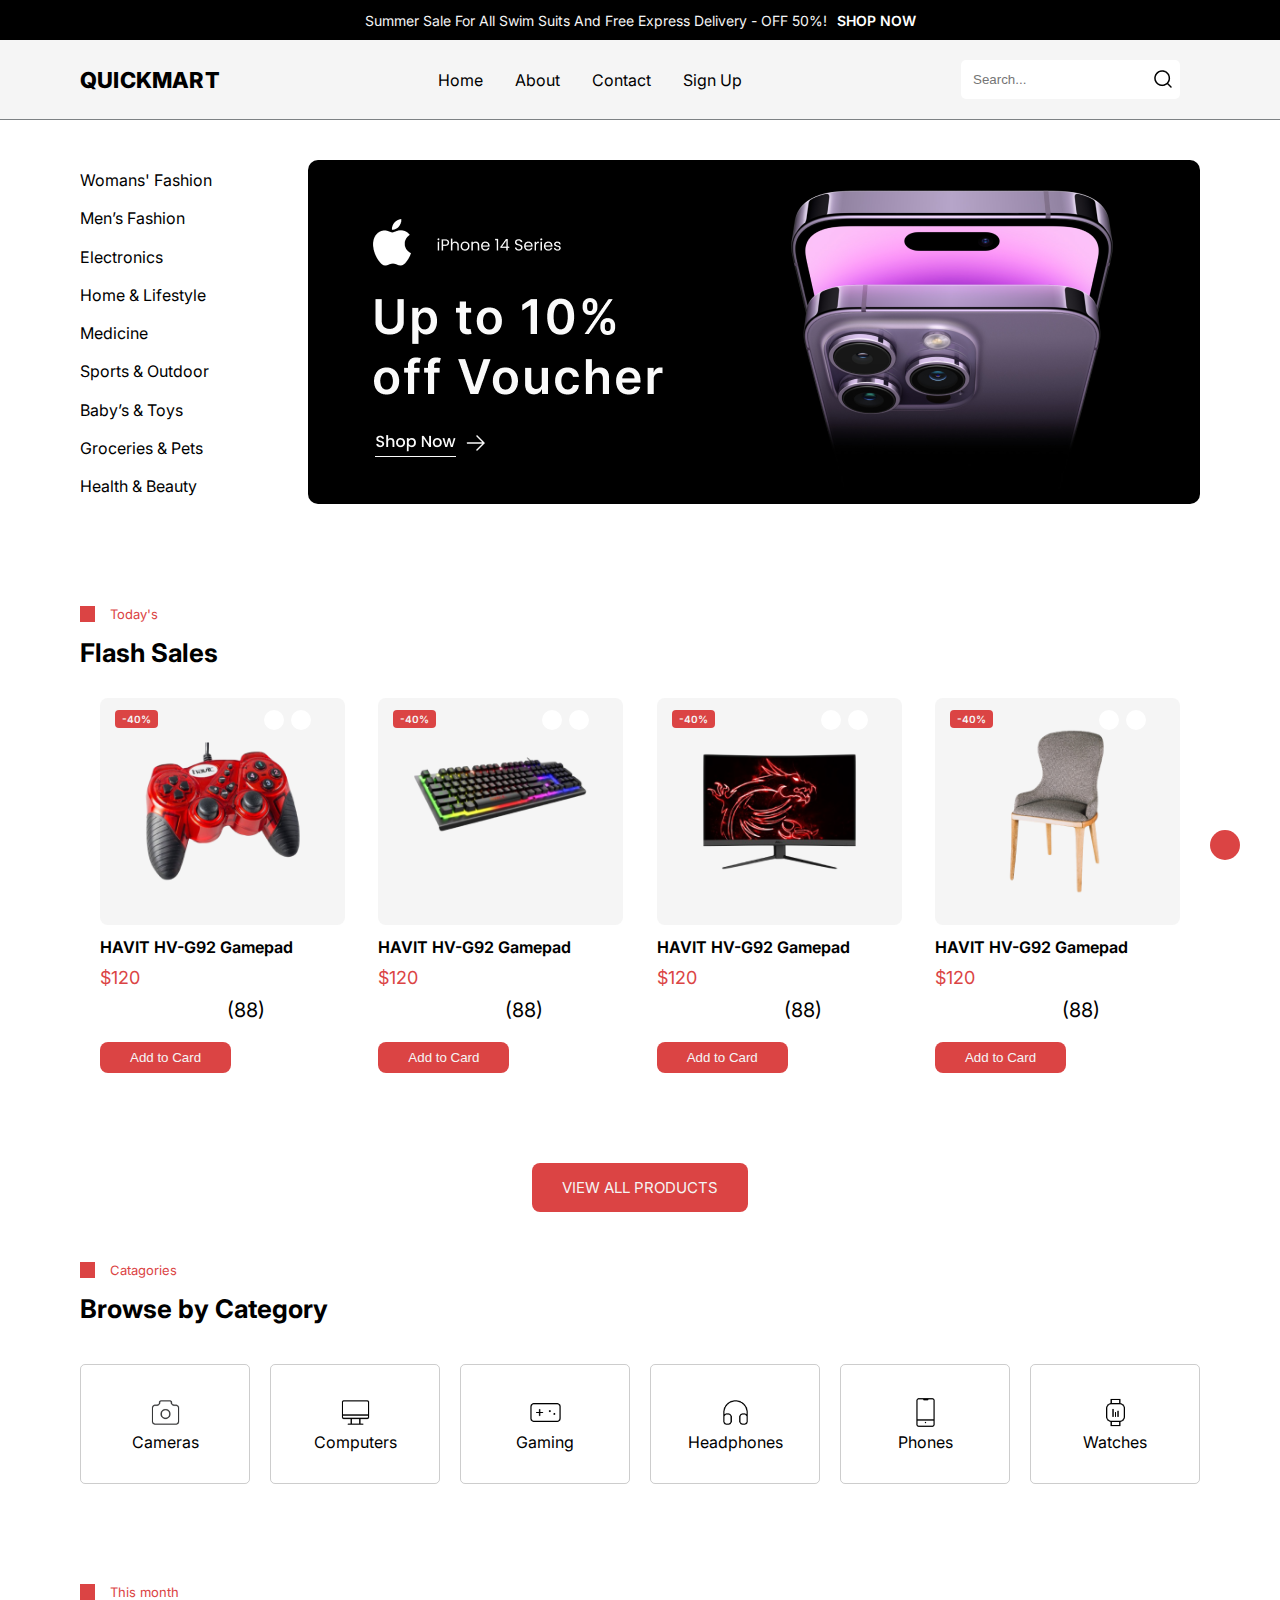
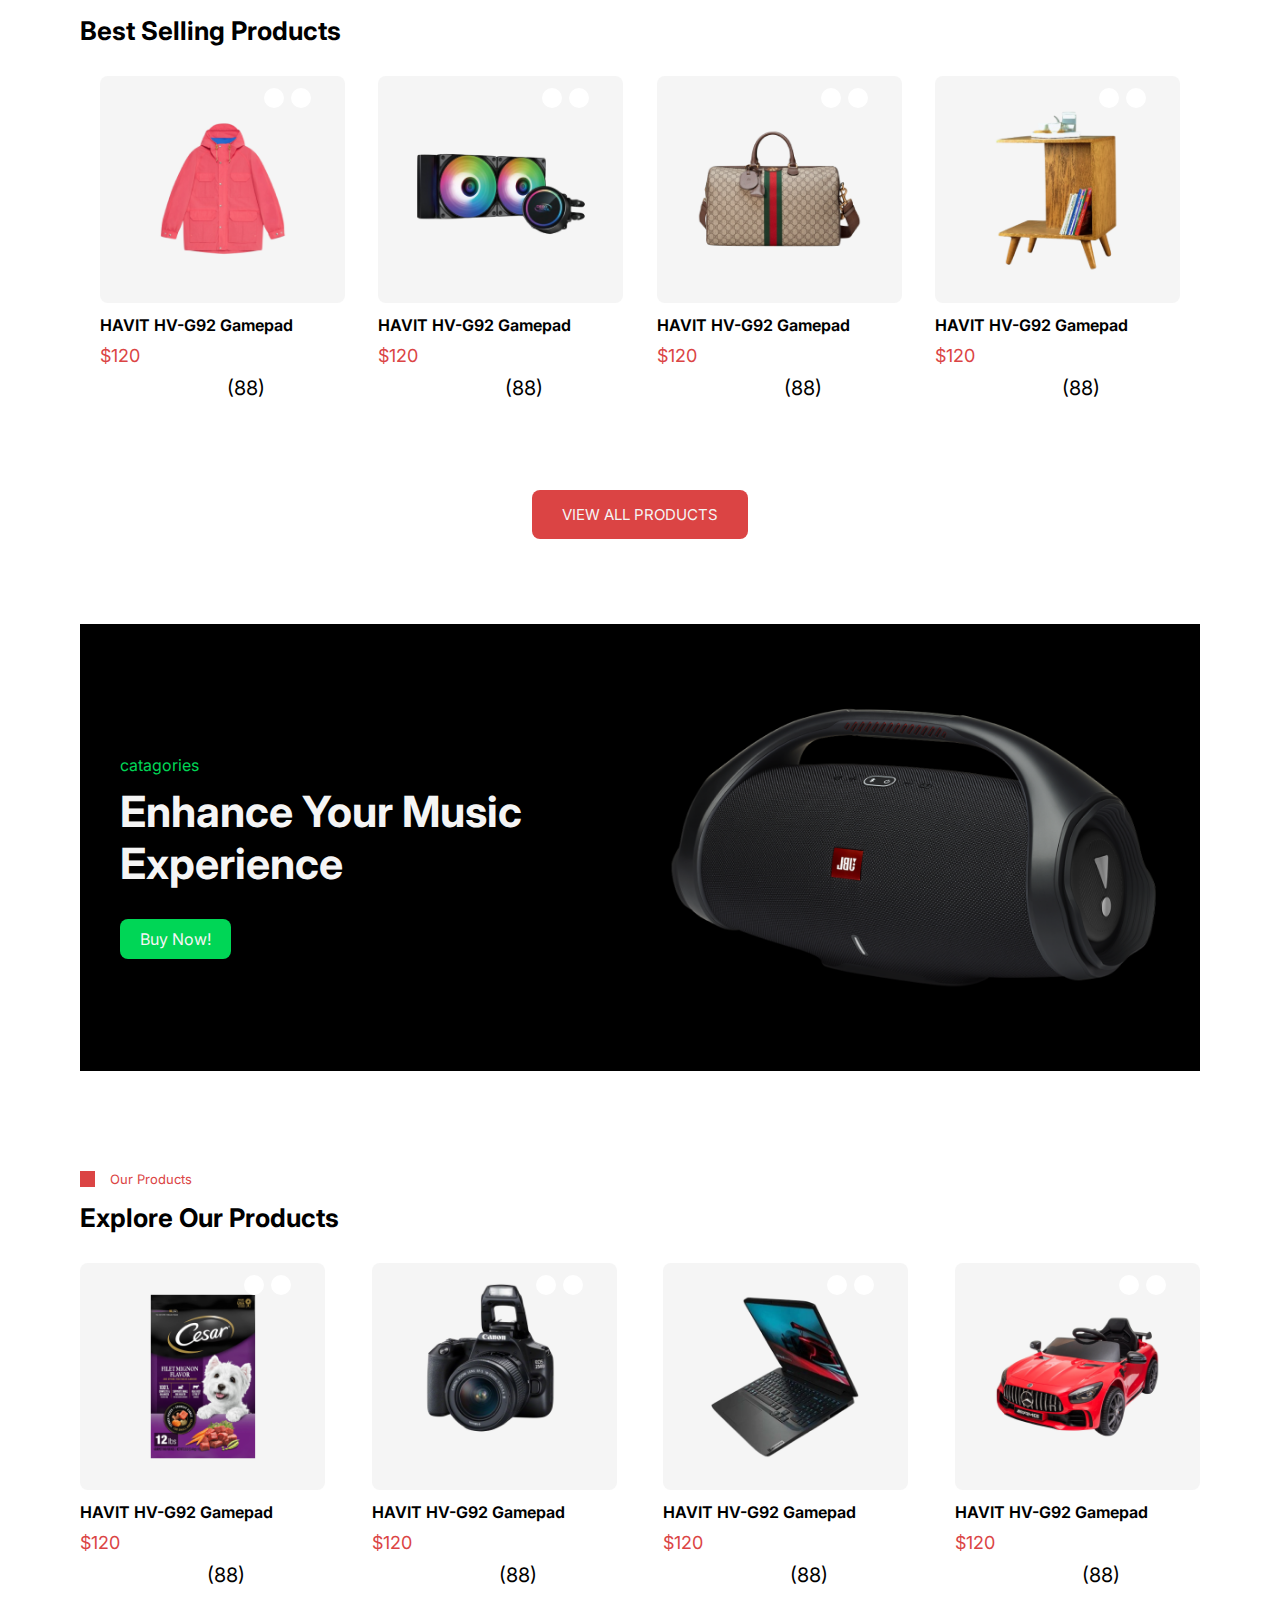
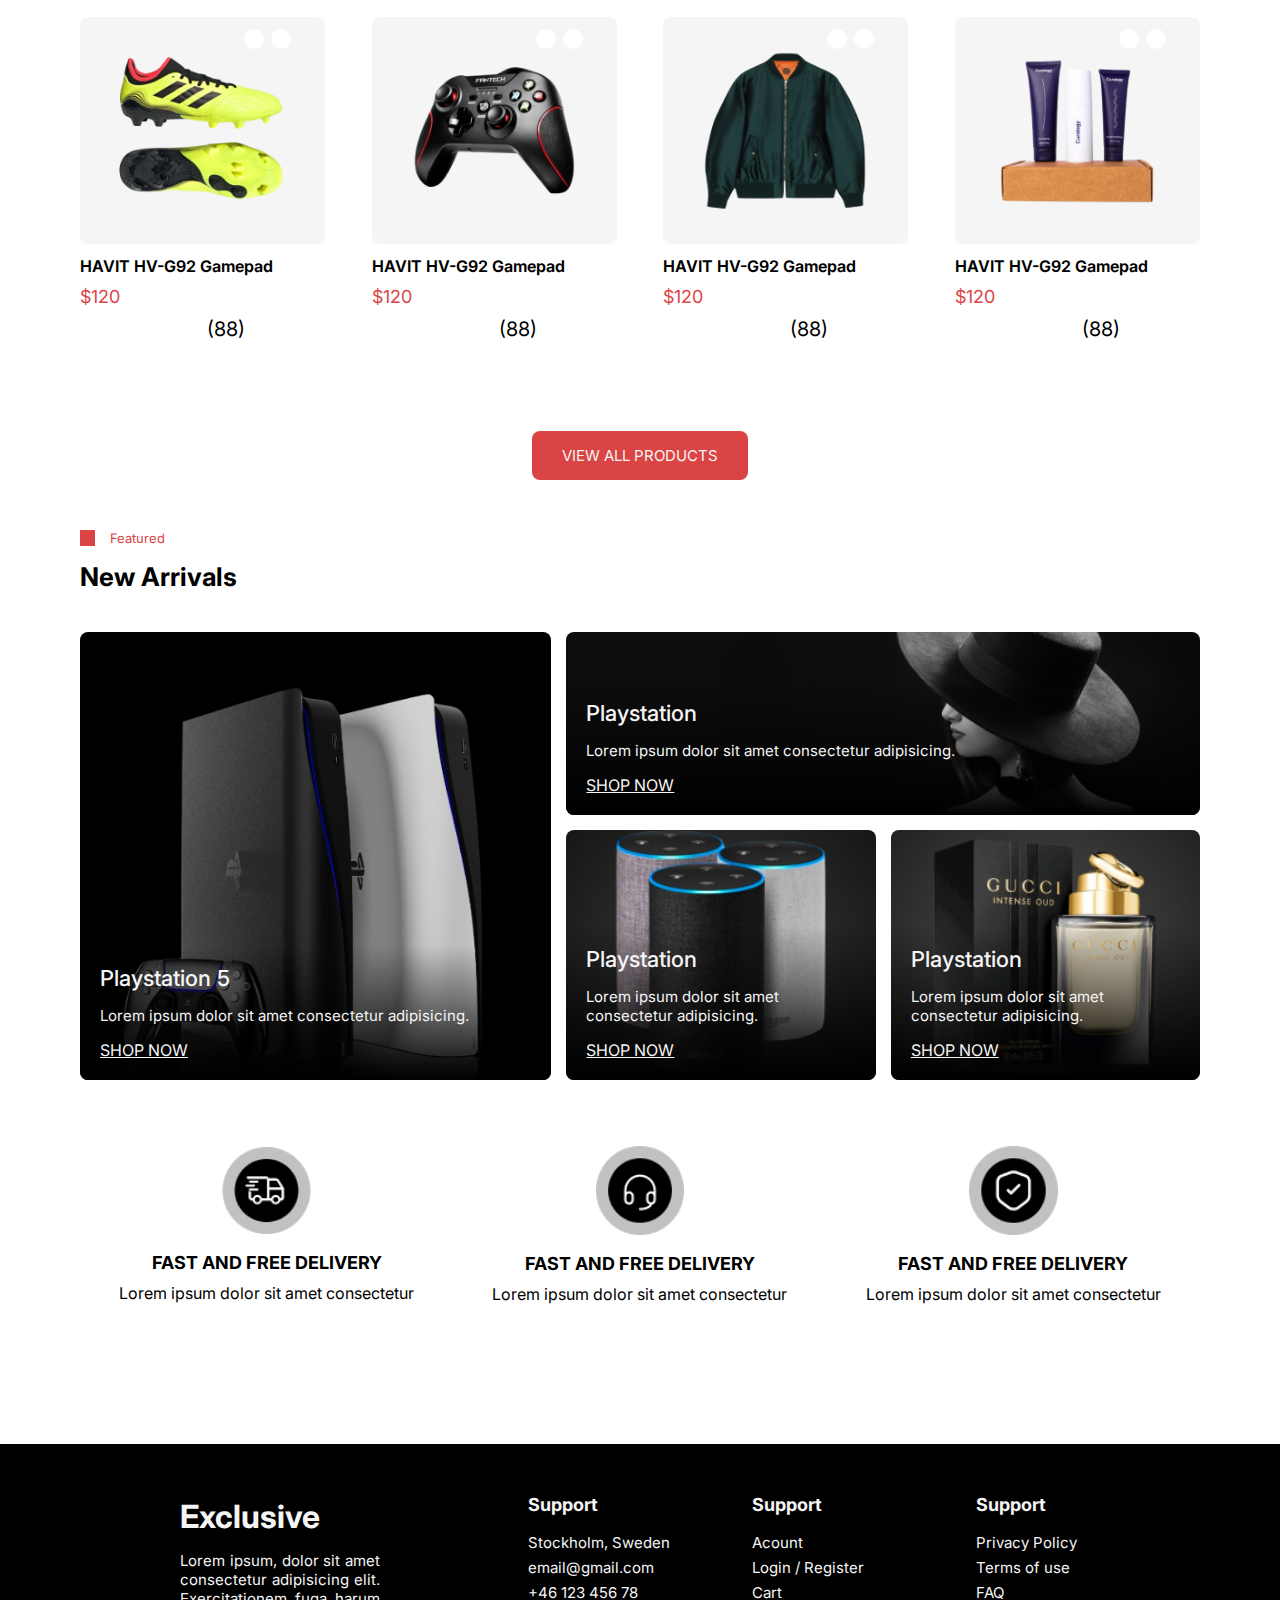
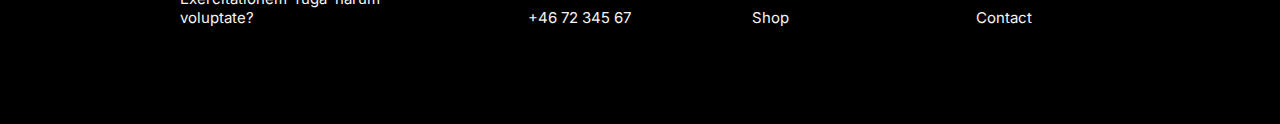
<file: index.html>
<!DOCTYPE html>
<html lang="en">
<head>
    <meta charset="UTF-8">
    <meta name="viewport" content="width=device-width, initial-scale=1.0">
    <link rel="stylesheet" href="style.css">
    <!-- FontAwesome -->
    <link rel="stylesheet" href="https://cdnjs.cloudflare.com/ajax/libs/font-awesome/6.5.2/css/all.min.css" integrity="sha512-SnH5WK+bZxgPHs44uWIX+LLJAJ9/2PkPKZ5QiAj6Ta86w+fsb2TkcmfRyVX3pBnMFcV7oQPJkl9QevSCWr3W6A==" crossorigin="anonymous" referrerpolicy="no-referrer" />

    <title>Home - QuickMart</title>
</head>
<body>
    <a href="top"></a>
    <div class="navigater">
        <a href="#top"><i class="fa-solid fa-arrow-up"></i></a>
    </div>

    <!-- Top-Disclaimer -->

    <div class="top-nav">
        <div class="container top-nav-container">
            <div class="top-nav-wrapper">
                <p class="top-nav-p">
                    Summer Sale For All Swim Suits And Free Express Delivery - OFF 50%!
                </p>

                <a href="#" class="top-nav-link">SHOP NOW</a>
            </div>
        </div>
    </div>


    <!-- Navbar -->

    <nav class="nav">
        <div class="container nav-container">
            <div class="logo">
                <h1 class="logo-h">QuickMart</h1>
            </div>

            <div class="nav-list">
                <ul>
                    <li><a href="#">Home</a></li>
                    <li><a href="#">About</a></li>
                    <li><a href="#">Contact</a></li>
                    <li><a href="sign up.html">Sign Up</a></li>
                </ul>
            </div>

            <div class="nav-items">
                <form action="#" class="nav-form">
                    <input 
                    type="text"
                    class="nav-input"
                    placeholder="Search..."
                    id="searchbar"
                    >

                    <label for="searchbar"><img src="Assets/search.png" alt="" class="nav-search"></label>
                    
                </form>  
                <i class="fa-solid fa-heart"></i>
                <i class="fa-sharp fa-solid fa-cart-shopping"></i>
                
            </div>
        </div>
    </nav>


 <!-- Header -->

    <div class="header">
        <div class="container header-container">
            <div class="header-filter">
                <a href="#">Womans' Fashion</a>
                <a href="#">Men’s Fashion</a>
                <a href="#">Electronics</a>
                <a href="#">Home & Lifestyle</a>
                <a href="#">Medicine</a>
                <a href="#">Sports & Outdoor</a>
                <a href="#">Baby’s & Toys</a>
                <a href="#">Groceries & Pets</a>
                <a href="#">Health & Beauty</a>
            </div>

            <div class="div showcase-img">
                <img src="Assets/header.png" alt="" style="border-radius: 1rem;">
            </div>

        </div>
    </div>


    <!-- Catagory Showcase -->

    <section class="catagory-showcase">
        <div class="container">
            <div class="products-catagory">
                <p class="products-catagory-p"> Today's</p>
            </div>

            <div class="catagory-header">
                <h3 class="header-title">Flash Sales</h3>
            </div>
            
            <div class="cards">
                <div class="card1">
                    <div class="card-top">
                        <img src="Assets/items/item-1.png" alt="">
                        <span class="card-badge">-40%</span>
                            <div class="top-icons">
                                <div class="card-heart">
                                <i class="fa-regular fa-heart" aria-colspan="card-heart"></i></div>
                                <div class="card-eye">
                                <i class="fa-regular fa-eye" class="card-eye"></i></div>
                            </div>

                                <div class="product-description">
                                    <p>HAVIT HV-G92 Gamepad</p>
                                    <p class="price">$120</p>
                                </div>

                                    <div class="ratings">
                                        <div class="stars">
                                            <i class="fa-solid fa-star"></i>
                                            <i class="fa-solid fa-star"></i>
                                            <i class="fa-solid fa-star"></i>
                                            <i class="fa-solid fa-star"></i>
                                            <i class="fa-solid fa-star"></i>
                                            </div>
                                            <span class="rating-no">(88)</span>
                                        </div>

                                        <button class="btn">Add to Card</button>
                            </div>    
                            
            </div>

            <div class="card1">
                <div class="card-top">
                    <img src="Assets/items/item-2.png" alt="">
                    <span class="card-badge">-40%</span>
                        <div class="top-icons">
                            <div class="card-heart">
                            <i class="fa-regular fa-heart" aria-colspan="card-heart"></i></div>
                            <div class="card-eye">
                            <i class="fa-regular fa-eye" class="card-eye"></i></div>
                        </div>

                            <div class="product-description">
                                <p>HAVIT HV-G92 Gamepad</p>
                                <p class="price">$120</p>
                            </div>

                                <div class="ratings">
                                    <div class="stars">
                                        <i class="fa-solid fa-star"></i>
                                        <i class="fa-solid fa-star"></i>
                                        <i class="fa-solid fa-star"></i>
                                        <i class="fa-solid fa-star"></i>
                                        <i class="fa-solid fa-star"></i>
                                        </div>
                                        <span class="rating-no">(88)</span>
                                    </div>

                                    <button class="btn">Add to Card</button>
                        </div>    
                        
            </div>

            <div class="card1">
                <div class="card-top">
                    <img src="Assets/items/item-3.png" alt="">
                    <span class="card-badge">-40%</span>
                        <div class="top-icons">
                            <div class="card-heart">
                            <i class="fa-regular fa-heart" aria-colspan="card-heart"></i></div>
                            <div class="card-eye">
                            <i class="fa-regular fa-eye" class="card-eye"></i></div>
                        </div>

                            <div class="product-description">
                                <p>HAVIT HV-G92 Gamepad</p>
                                <p class="price">$120</p>
                            </div>

                                <div class="ratings">
                                    <div class="stars">
                                        <i class="fa-solid fa-star"></i>
                                        <i class="fa-solid fa-star"></i>
                                        <i class="fa-solid fa-star"></i>
                                        <i class="fa-solid fa-star"></i>
                                        <i class="fa-solid fa-star"></i>
                                        </div>
                                        <span class="rating-no">(88)</span>
                                    </div>

                                    <button class="btn">Add to Card</button>
                        </div>    
                        
            </div>

            <div class="card1">
                <div class="card-top">
                    <img src="Assets/items/item-4.png" alt="">
                    <span class="card-badge">-40%</span>
                        <div class="top-icons">
                            <div class="card-heart">
                            <i class="fa-regular fa-heart" aria-colspan="card-heart"></i></div>
                            <div class="card-eye">
                            <i class="fa-regular fa-eye" class="card-eye"></i></div>
                        </div>

                            <div class="product-description">
                                <p>HAVIT HV-G92 Gamepad</p>
                                <p class="price">$120</p>
                            </div>

                                <div class="ratings">
                                    <div class="stars">
                                        <i class="fa-solid fa-star"></i>
                                        <i class="fa-solid fa-star"></i>
                                        <i class="fa-solid fa-star"></i>
                                        <i class="fa-solid fa-star"></i>
                                        <i class="fa-solid fa-star"></i>
                                        </div>
                                        <span class="rating-no">(88)</span>
                                    </div>

                                    <button class="btn">Add to Card</button>
                        </div>    
                        
            </div>
            
           
        </div>
        <div class="bottom-btn">
        <a href="#" class="bottom-btn1"> VIEW ALL PRODUCTS</a>
        </div>
    </section>


    <div class="browse-catagory">
        <div class="container">
            <div class="products-catagory">
                <p class="products-catagory-p">Catagories</p>
            </div>

            <div class="catagory-header">
                <h3 class="header-title">Browse by Category</h3>
            </div>


            <div class="browse-cards">
                <div class="b-card-wrapper">
                    <div class="b-card">
                        <img src="Assets/icons/camera.png" alt="">
                        <div><p>Cameras</p></div>
                    </div>
                </div>
              
                <div class="b-card-wrapper">
                    <div class="b-card">
                        <img src="Assets/icons/computer.png" alt="">
                        <div><p>Computers</p></div>
                    </div>
                </div>

                <div class="b-card-wrapper">
                    <div class="b-card">
                        <img src="Assets/icons/gaming.png" alt="">
                        <div><p>Gaming</p></div>
                    </div>
                </div>

                <div class="b-card-wrapper">
                    <div class="b-card">
                        <img src="Assets/icons/headphone.png" alt="">
                        <div><p>Headphones</p></div>
                    </div>
                </div>

                <div class="b-card-wrapper">
                    <div class="b-card">
                        <img src="Assets/icons/phone.png" alt="">
                        <div><p>Phones</p></div>
                    </div>
                </div>

                <div class="b-card-wrapper">
                    <div class="b-card">
                        <img src="Assets/icons/watch.png" alt="">
                        <div><p>Watches</p></div>
                    </div>
                </div>

            </div>
        </div>

    </div>


    <section class="catagory-showcase">
        <div class="container">
            <div class="products-catagory">
                <p class="products-catagory-p"> This month</p>
            </div>

            <div class="catagory-header">
                <h3 class="header-title">Best Selling Products</h3>
            </div>
            
            <div class="cards">
                <div class="card1">
                    <div class="card-top">
                        <img src="Assets/items/item-5.png" alt="">
                            <div class="top-icons">
                                <div class="card-heart">
                                <i class="fa-regular fa-heart" aria-colspan="card-heart"></i></div>
                                <div class="card-eye">
                                <i class="fa-regular fa-eye" class="card-eye"></i></div>
                            </div>

                                <div class="product-description">
                                    <p>HAVIT HV-G92 Gamepad</p>
                                    <p class="price">$120</p>
                                </div>

                                    <div class="ratings">
                                        <div class="stars">
                                            <i class="fa-solid fa-star"></i>
                                            <i class="fa-solid fa-star"></i>
                                            <i class="fa-solid fa-star"></i>
                                            <i class="fa-solid fa-star"></i>
                                            <i class="fa-solid fa-star"></i>
                                            </div>
                                            <span class="rating-no">(88)</span>
                                        </div>

                            </div>    
                            
            </div>

            <div class="card1">
                <div class="card-top">
                    <img src="Assets/items/item-6.png" alt="">
                    
                        <div class="top-icons">
                            <div class="card-heart">
                            <i class="fa-regular fa-heart" aria-colspan="card-heart"></i></div>
                            <div class="card-eye">
                            <i class="fa-regular fa-eye" class="card-eye"></i></div>
                        </div>

                            <div class="product-description">
                                <p>HAVIT HV-G92 Gamepad</p>
                                <p class="price">$120</p>
                            </div>

                                <div class="ratings">
                                    <div class="stars">
                                        <i class="fa-solid fa-star"></i>
                                        <i class="fa-solid fa-star"></i>
                                        <i class="fa-solid fa-star"></i>
                                        <i class="fa-solid fa-star"></i>
                                        <i class="fa-solid fa-star"></i>
                                        </div>
                                        <span class="rating-no">(88)</span>
                                    </div>

                                 
                        </div>    
                        
            </div>

            <div class="card1">
                <div class="card-top">
                    <img src="Assets/items/item-7.png" alt="">
                    
                        <div class="top-icons">
                            <div class="card-heart">
                            <i class="fa-regular fa-heart" aria-colspan="card-heart"></i></div>
                            <div class="card-eye">
                            <i class="fa-regular fa-eye" class="card-eye"></i></div>
                        </div>

                            <div class="product-description">
                                <p>HAVIT HV-G92 Gamepad</p>
                                <p class="price">$120</p>
                            </div>

                                <div class="ratings">
                                    <div class="stars">
                                        <i class="fa-solid fa-star"></i>
                                        <i class="fa-solid fa-star"></i>
                                        <i class="fa-solid fa-star"></i>
                                        <i class="fa-solid fa-star"></i>
                                        <i class="fa-solid fa-star"></i>
                                        </div>
                                        <span class="rating-no">(88)</span>
                                    </div>

                                    
                        </div>    
                        
            </div>

            <div class="card1">
                <div class="card-top">
                    <img src="Assets/items/item-8.png" alt="">
                    
                        <div class="top-icons">
                            <div class="card-heart">
                            <i class="fa-regular fa-heart" aria-colspan="card-heart"></i></div>
                            <div class="card-eye">
                            <i class="fa-regular fa-eye" class="card-eye"></i></div>
                        </div>

                            <div class="product-description">
                                <p>HAVIT HV-G92 Gamepad</p>
                                <p class="price">$120</p>
                            </div>

                                <div class="ratings">
                                    <div class="stars">
                                        <i class="fa-solid fa-star"></i>
                                        <i class="fa-solid fa-star"></i>
                                        <i class="fa-solid fa-star"></i>
                                        <i class="fa-solid fa-star"></i>
                                        <i class="fa-solid fa-star"></i>
                                        </div>
                                        <span class="rating-no">(88)</span>
                                    </div>

                                   
                        </div>    
                        
            </div>
            
        </div>
        <div class="bottom-btn">
            <a href="#" class="bottom-btn1"> VIEW ALL PRODUCTS</a>
            </div>
    </section>


    <div class="merch-advert">
        <div class="container">
            <div class="merch-wrapper">
                    <div class="merch-text">
                        <p class="m-text-p">catagories</p>
                        <p class="m-text-heading">Enhance Your Music Experience</p>
                        <a class="merch-btn">Buy Now!</a>
                    </div>

                    <div class="merch-img">
                        <img src="Assets/speaker.png" alt="">
                    </div>

            </div>
        </div>
    </div>

<!-- Our Products -->
    
    <section class="catagory-showcase">
        <div class="container">
            <div class="products-catagory">
                <p class="products-catagory-p"> Our Products</p>
            </div>

            <div class="catagory-header">
                <h3 class="header-title">Explore Our Products</h3>
            </div>
            
            <div class="cards our-products m-explore">
                <div class="card1">
                    <div class="card-top">
                        <img src="Assets/items/item-9.png" alt="">
                            <div class="top-icons">
                                <div class="card-heart">
                                <i class="fa-regular fa-heart" aria-colspan="card-heart"></i></div>
                                <div class="card-eye">
                                <i class="fa-regular fa-eye" class="card-eye"></i></div>
                            </div>

                                <div class="product-description">
                                    <p>HAVIT HV-G92 Gamepad</p>
                                    <p class="price">$120</p>
                                </div>

                                    <div class="ratings">
                                        <div class="stars">
                                            <i class="fa-solid fa-star"></i>
                                            <i class="fa-solid fa-star"></i>
                                            <i class="fa-solid fa-star"></i>
                                            <i class="fa-solid fa-star"></i>
                                            <i class="fa-solid fa-star"></i>
                                            </div>
                                            <span class="rating-no">(88)</span>
                                        </div>

                            </div>    
                            
            </div>

            <div class="card1">
                <div class="card-top">
                    <img src="Assets/items/item-10.png" alt="">
                    
                        <div class="top-icons">
                            <div class="card-heart">
                            <i class="fa-regular fa-heart" aria-colspan="card-heart"></i></div>
                            <div class="card-eye">
                            <i class="fa-regular fa-eye" class="card-eye"></i></div>
                        </div>

                            <div class="product-description">
                                <p>HAVIT HV-G92 Gamepad</p>
                                <p class="price">$120</p>
                            </div>

                                <div class="ratings">
                                    <div class="stars">
                                        <i class="fa-solid fa-star"></i>
                                        <i class="fa-solid fa-star"></i>
                                        <i class="fa-solid fa-star"></i>
                                        <i class="fa-solid fa-star"></i>
                                        <i class="fa-solid fa-star"></i>
                                        </div>
                                        <span class="rating-no">(88)</span>
                                    </div>

                                 
                        </div>    
                        
            </div>

            <div class="card1">
                <div class="card-top">
                    <img src="Assets/items/item-11.png" alt="">
                    
                        <div class="top-icons">
                            <div class="card-heart">
                            <i class="fa-regular fa-heart" aria-colspan="card-heart"></i></div>
                            <div class="card-eye">
                            <i class="fa-regular fa-eye" class="card-eye"></i></div>
                        </div>

                            <div class="product-description">
                                <p>HAVIT HV-G92 Gamepad</p>
                                <p class="price">$120</p>
                            </div>

                                <div class="ratings">
                                    <div class="stars">
                                        <i class="fa-solid fa-star"></i>
                                        <i class="fa-solid fa-star"></i>
                                        <i class="fa-solid fa-star"></i>
                                        <i class="fa-solid fa-star"></i>
                                        <i class="fa-solid fa-star"></i>
                                        </div>
                                        <span class="rating-no">(88)</span>
                                    </div>

                                    
                        </div>    
                        
            </div>

            <div class="card1">
                <div class="card-top">
                    <img src="Assets/items/item-12.png" alt="">
                    
                        <div class="top-icons">
                            <div class="card-heart">
                            <i class="fa-regular fa-heart" aria-colspan="card-heart"></i></div>
                            <div class="card-eye">
                            <i class="fa-regular fa-eye" class="card-eye"></i></div>
                        </div>

                            <div class="product-description">
                                <p>HAVIT HV-G92 Gamepad</p>
                                <p class="price">$120</p>
                            </div>

                                <div class="ratings">
                                    <div class="stars">
                                        <i class="fa-solid fa-star"></i>
                                        <i class="fa-solid fa-star"></i>
                                        <i class="fa-solid fa-star"></i>
                                        <i class="fa-solid fa-star"></i>
                                        <i class="fa-solid fa-star"></i>
                                        </div>
                                        <span class="rating-no">(88)</span>
                                    </div>

                                   
                        </div>    
                        
            </div>

            <div class="card1">
                <div class="card-top">
                    <img src="Assets/items/item-13.png" alt="">
                    
                        <div class="top-icons">
                            <div class="card-heart">
                            <i class="fa-regular fa-heart" aria-colspan="card-heart"></i></div>
                            <div class="card-eye">
                            <i class="fa-regular fa-eye" class="card-eye"></i></div>
                        </div>

                            <div class="product-description">
                                <p>HAVIT HV-G92 Gamepad</p>
                                <p class="price">$120</p>
                            </div>

                                <div class="ratings">
                                    <div class="stars">
                                        <i class="fa-solid fa-star"></i>
                                        <i class="fa-solid fa-star"></i>
                                        <i class="fa-solid fa-star"></i>
                                        <i class="fa-solid fa-star"></i>
                                        <i class="fa-solid fa-star"></i>
                                        </div>
                                        <span class="rating-no">(88)</span>
                                    </div>

                                   
                        </div>    
                        
            </div>

            <div class="card1">
                <div class="card-top">
                    <img src="Assets/items/item-14.png" alt="">
                    
                        <div class="top-icons">
                            <div class="card-heart">
                            <i class="fa-regular fa-heart" aria-colspan="card-heart"></i></div>
                            <div class="card-eye">
                            <i class="fa-regular fa-eye" class="card-eye"></i></div>
                        </div>

                            <div class="product-description">
                                <p>HAVIT HV-G92 Gamepad</p>
                                <p class="price">$120</p>
                            </div>

                                <div class="ratings">
                                    <div class="stars">
                                        <i class="fa-solid fa-star"></i>
                                        <i class="fa-solid fa-star"></i>
                                        <i class="fa-solid fa-star"></i>
                                        <i class="fa-solid fa-star"></i>
                                        <i class="fa-solid fa-star"></i>
                                        </div>
                                        <span class="rating-no">(88)</span>
                                    </div>

                                   
                        </div>    
                        
            </div>

            <div class="card1">
                <div class="card-top">
                    <img src="Assets/items/item-15.png" alt="">
                    
                        <div class="top-icons">
                            <div class="card-heart">
                            <i class="fa-regular fa-heart" aria-colspan="card-heart"></i></div>
                            <div class="card-eye">
                            <i class="fa-regular fa-eye" class="card-eye"></i></div>
                        </div>

                            <div class="product-description">
                                <p>HAVIT HV-G92 Gamepad</p>
                                <p class="price">$120</p>
                            </div>

                                <div class="ratings">
                                    <div class="stars">
                                        <i class="fa-solid fa-star"></i>
                                        <i class="fa-solid fa-star"></i>
                                        <i class="fa-solid fa-star"></i>
                                        <i class="fa-solid fa-star"></i>
                                        <i class="fa-solid fa-star"></i>
                                        </div>
                                        <span class="rating-no">(88)</span>
                                    </div>

                                   
                        </div>    
                        
            </div>


            <div class="card1">
                <div class="card-top">
                    <img src="Assets/items/item-16.png" alt="">
                    
                        <div class="top-icons">
                            <div class="card-heart">
                            <i class="fa-regular fa-heart" aria-colspan="card-heart"></i></div>
                            <div class="card-eye">
                            <i class="fa-regular fa-eye" class="card-eye"></i></div>
                        </div>

                            <div class="product-description">
                                <p>HAVIT HV-G92 Gamepad</p>
                                <p class="price">$120</p>
                            </div>

                                <div class="ratings">
                                    <div class="stars">
                                        <i class="fa-solid fa-star"></i>
                                        <i class="fa-solid fa-star"></i>
                                        <i class="fa-solid fa-star"></i>
                                        <i class="fa-solid fa-star"></i>
                                        <i class="fa-solid fa-star"></i>
                                        </div>
                                        <span class="rating-no">(88)</span>
                                    </div>

                                   
                        </div>    
                        
            </div>


            
            
        </div>
        <div class="bottom-btn">
            <a href="#" class="bottom-btn1"> VIEW ALL PRODUCTS</a>
            </div>
    </section>


    <!-- Gallery  -->
    <div class="gallery">
        <div class="container">

            <div class="products-catagory">
                <p class="products-catagory-p">Featured</p>
            </div>

            <div class="catagory-header">
                <h3 class="header-title">New Arrivals</h3>
            </div>

            <div class="gallery-wrapper">
                <div class="gallery-items">
                    <div class="gallery-item-1">
                        <img src="Assets/gallery/gallery-1.png" alt="">
                        <div class="gallery-content">
                            <div class="g-heading">Playstation 5</div>
                            <p class="gallery-p">Lorem ipsum dolor sit amet consectetur adipisicing.</p>
                            <a href="" class="gallery-link">SHOP NOW</a>
                        </div>
                    </div>

                    <div class="gallery-item-2">
                        <img src="Assets/gallery/gallery-2.png" alt="">
                        <div class="gallery-content">
                            <div class="g-heading">Playstation</div>
                            <p class="gallery-p">Lorem ipsum dolor sit amet consectetur adipisicing.</p>
                            <a href="" class="gallery-link">SHOP NOW</a>
                        </div>
                    </div>

                    <div class="gallery-item-3">
                        <img src="Assets/gallery/gallery-3.png" alt="">
                        <div class="gallery-content">
                            <div class="g-heading">Playstation</div>
                            <p class="gallery-p">Lorem ipsum dolor sit amet consectetur adipisicing.</p>
                            <a href="" class="gallery-link">SHOP NOW</a>
                        </div>
                    </div>

                    <div class="gallery-item-4">
                        <img src="Assets/gallery/gallery-4.png" alt="">
                        <div class="gallery-content">
                            <div class="g-heading">Playstation</div>
                            <p class="gallery-p">Lorem ipsum dolor sit amet consectetur adipisicing.</p>
                            <a href="" class="gallery-link">SHOP NOW</a>
                        </div>
                    </div>
                </div>
            </div>
        </div>
    </div>

    <!-- Sub Footer -->

    <div class="sub-footer">
        <div class="container">

            <div class="sub-options">
                <div class="sub1">
                    <img src="Assets/icons/service-1.png" alt="">
                    <div class="sub1-heading">
                        FAST AND FREE DELIVERY
                    </div>
                    <p class="sub1-p">Lorem ipsum dolor sit amet consectetur</p>
                </div>

                <div class="sub1">
                    <img src="Assets/icons/service-2.png" alt="">
                    <div class="sub1-heading">
                        FAST AND FREE DELIVERY
                    </div>
                    <p class="sub1-p">Lorem ipsum dolor sit amet consectetur</p>
                </div>

                <div class="sub1">
                    <img src="Assets/icons/service-3.png" alt="">
                    <div class="sub1-heading">
                        FAST AND FREE DELIVERY
                    </div>
                    <p class="sub1-p">Lorem ipsum dolor sit amet consectetur</p>
                </div>


            </div>


        </div>
    </div>


    <!-- Footer -->


    <div class="footer" style="width: 100%; background-color: black;">
        <div class="container footer-container">
            <div class="footer-items">
                <div class="f-1">
                    <h4 class="f-heading">Exclusive</h4>
                    <p class="f-p">Lorem ipsum, dolor sit amet consectetur adipisicing elit. Exercitationem fuga harum voluptate?</p>
                </div>

                <div class="f-2">
                    <h4 class="f-heading">Support</h4>
                    <p class="f-p">Stockholm, Sweden</p>
                    <p>email@gmail.com</p>
                    <p>+46 123 456 78</p>
                    <p>+46 72 345 67</p>
                </div>

                <div class="f-2">
                    <h4 class="f-heading">Support</h4>
                    <p class="f-p">Acount</p>
                    <p>Login / Register</p>
                    <p>Cart</p>
                    <p>Shop</p>
                </div>

                <div class="f-2">
                    <h4 class="f-heading">Support</h4>
                    <p class="f-p">Privacy Policy</p>
                    <p>Terms of use</p>
                    <p>FAQ</p>
                    <p>Contact</p>
                </div>  

            </div>

        </div>

    </div>


</body>
</html>
</file>
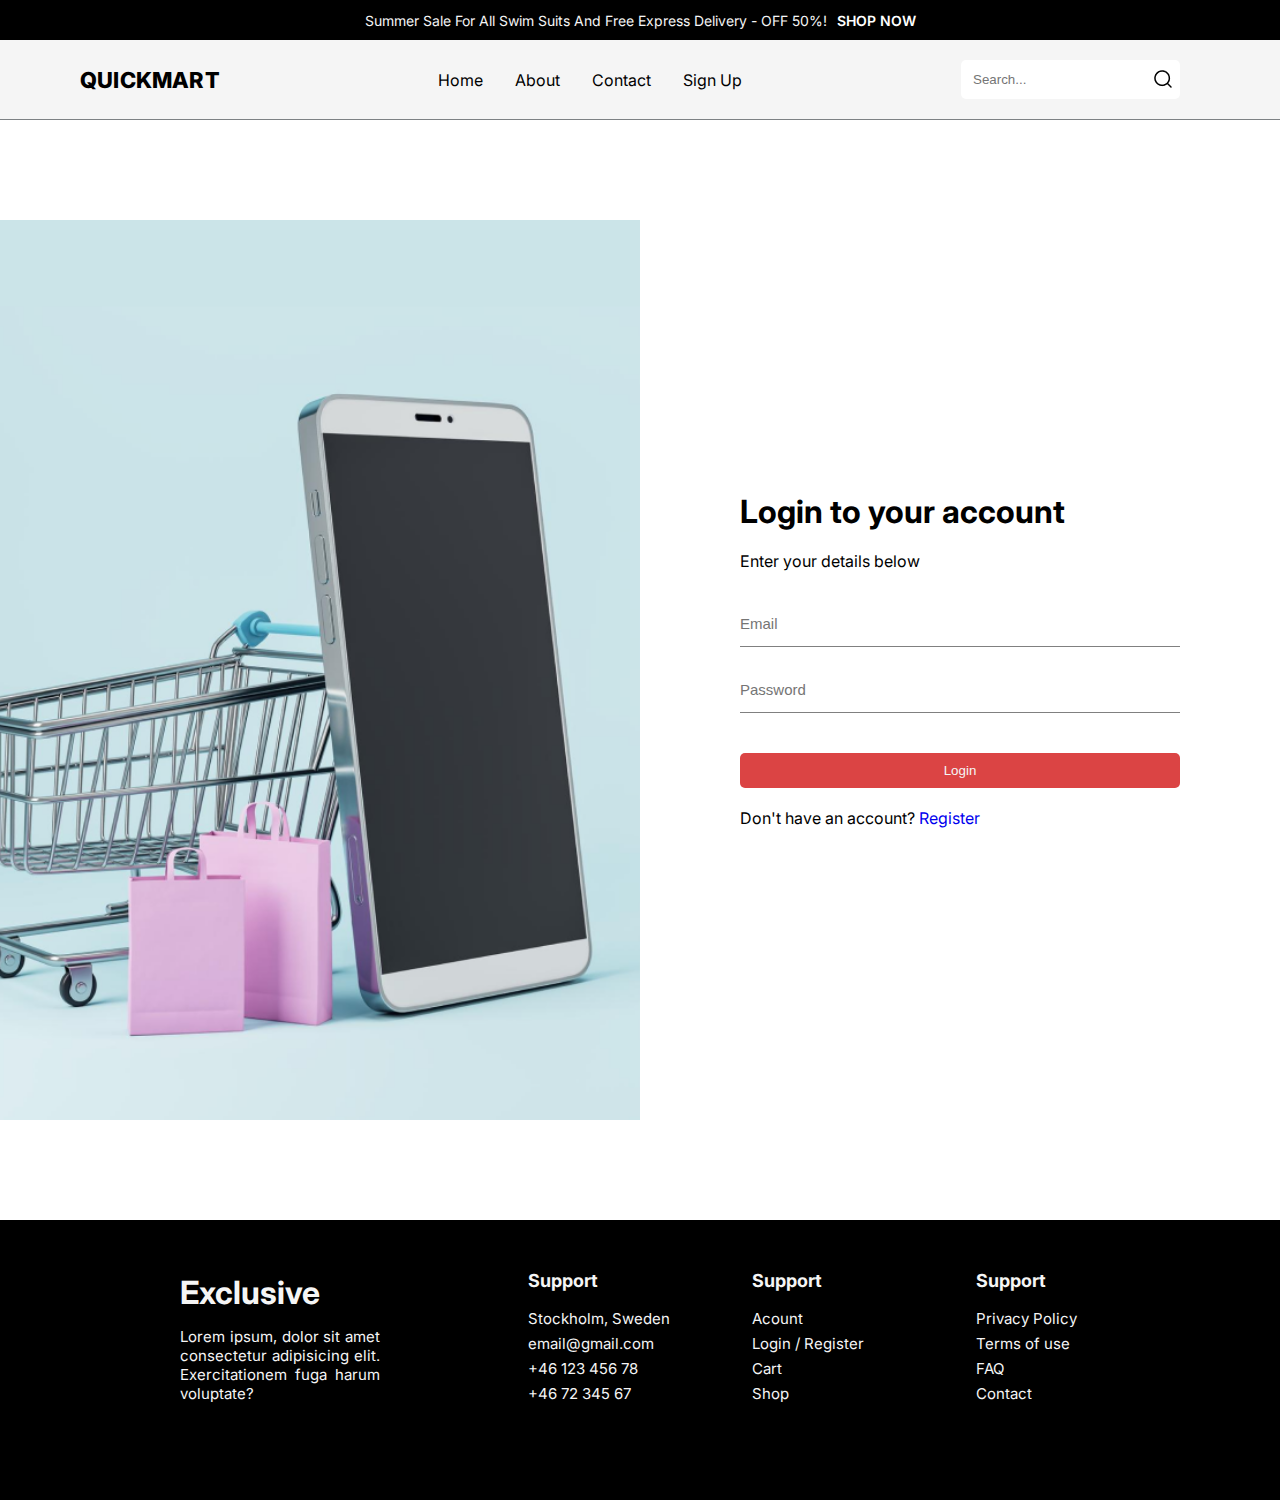
<file: login.html>
<!DOCTYPE html>
<html lang="en">
<head>
    <meta charset="UTF-8">
    <meta name="viewport" content="width=device-width, initial-scale=1.0">

    <link rel="stylesheet" href="style.css">
    <!-- FontAwesome -->
    <link rel="stylesheet" href="https://cdnjs.cloudflare.com/ajax/libs/font-awesome/6.5.2/css/all.min.css" integrity="sha512-SnH5WK+bZxgPHs44uWIX+LLJAJ9/2PkPKZ5QiAj6Ta86w+fsb2TkcmfRyVX3pBnMFcV7oQPJkl9QevSCWr3W6A==" crossorigin="anonymous" referrerpolicy="no-referrer" />

    <title>QuickMart - Login</title>
</head>
<body>

     <!-- Top-Disclaimer -->

     <div class="top-nav">
        <div class="container top-nav-container">
            <div class="top-nav-wrapper">
                <p class="top-nav-p">
                    Summer Sale For All Swim Suits And Free Express Delivery - OFF 50%!
                </p>

                <a href="#" class="top-nav-link">SHOP NOW</a>
            </div>
        </div>
    </div>


    <!-- Navbar -->

    <nav class="nav">
        <div class="container nav-container">
            <div class="logo">
                <h1 class="logo-h">QuickMart</h1>
            </div>

            <div class="nav-list">
                <ul>
                    <li><a href="#">Home</a></li>
                    <li><a href="#">About</a></li>
                    <li><a href="#">Contact</a></li>
                    <li><a href="#">Sign Up</a></li>
                </ul>
            </div>

            <div class="nav-items">
                <form action="#" class="nav-form">
                    <input 
                    type="text"
                    class="nav-input"
                    placeholder="Search..."
                    id="searchbar"
                    >

                    <label for="searchbar"><img src="Assets/search.png" alt="" class="nav-search"></label>
                    
                </form>  
                <i class="fa-solid fa-heart"></i>
                <i class="fa-sharp fa-solid fa-cart-shopping"></i>
                
            </div>
        </div>
    </nav>
    


    <!-- Login Main -->

    <div class="login">
        <div class="login-items">
            <img src="Assets/auth-image.png" alt="">
            <div class="login-form">
                <h4 class="login-heading" >
                    Login to your account
                </h4>
                <p class="login-p">Enter your details below</p>
                <form action="#" class="login-form-items">
                    <p class="username">
                    <input type="text" placeholder="Email">
                  </p>

                  <p class="user-password">
                    <input type="password" placeholder="Password">
                </p>
                    <button class="login-btn">Login</button>
                </form>

                <p class="login-p">Don't have an account? <a href="#">Register</a></p>
            </div>
        </div>
    </div>






      <!-- Footer -->


      <div class="footer" style="width: 100%; background-color: black;">
        <div class="container footer-container">
            <div class="footer-items">
                <div class="f-1">
                    <h4 class="f-heading">Exclusive</h4>
                    <p class="f-p">Lorem ipsum, dolor sit amet consectetur adipisicing elit. Exercitationem fuga harum voluptate?</p>
                </div>

                <div class="f-2">
                    <h4 class="f-heading">Support</h4>
                    <p class="f-p">Stockholm, Sweden</p>
                    <p>email@gmail.com</p>
                    <p>+46 123 456 78</p>
                    <p>+46 72 345 67</p>
                </div>

                <div class="f-2">
                    <h4 class="f-heading">Support</h4>
                    <p class="f-p">Acount</p>
                    <p>Login / Register</p>
                    <p>Cart</p>
                    <p>Shop</p>
                </div>

                <div class="f-2">
                    <h4 class="f-heading">Support</h4>
                    <p class="f-p">Privacy Policy</p>
                    <p>Terms of use</p>
                    <p>FAQ</p>
                    <p>Contact</p>
                </div>  

            </div>

        </div>

    </div>


    
</body>
</html>
</file>
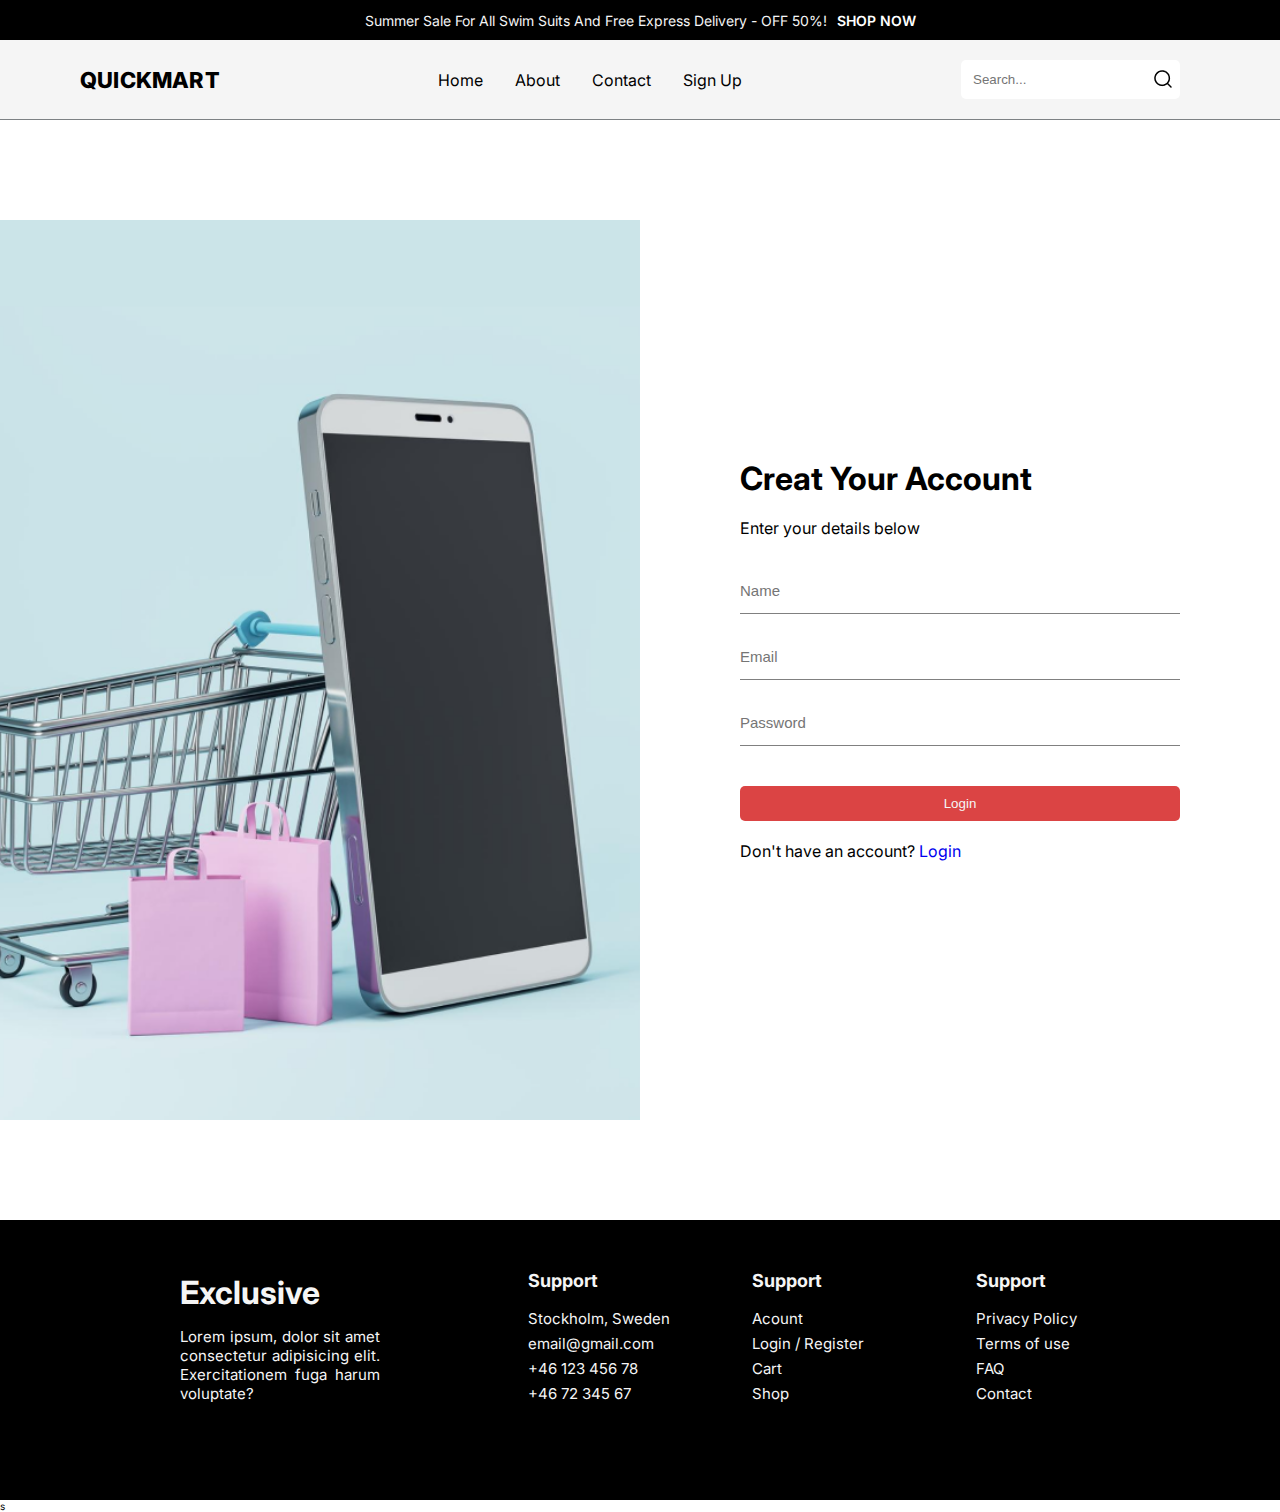
<file: sign up.html>
<!DOCTYPE html>
<html lang="en">
<head>
    <meta charset="UTF-8">
    <meta name="viewport" content="width=device-width, initial-scale=1.0">

    <link rel="stylesheet" href="style.css">
    <!-- FontAwesome -->
    <link rel="stylesheet" href="https://cdnjs.cloudflare.com/ajax/libs/font-awesome/6.5.2/css/all.min.css" integrity="sha512-SnH5WK+bZxgPHs44uWIX+LLJAJ9/2PkPKZ5QiAj6Ta86w+fsb2TkcmfRyVX3pBnMFcV7oQPJkl9QevSCWr3W6A==" crossorigin="anonymous" referrerpolicy="no-referrer" />

    <title>QuickMart - Sign Up</title>
</head>
<body>

     <!-- Top-Disclaimer -->

     <div class="top-nav">
        <div class="container top-nav-container">
            <div class="top-nav-wrapper">
                <p class="top-nav-p">
                    Summer Sale For All Swim Suits And Free Express Delivery - OFF 50%!
                </p>

                <a href="#" class="top-nav-link">SHOP NOW</a>
            </div>
        </div>
    </div>


    <!-- Navbar -->

    <nav class="nav">
        <div class="container nav-container">
            <div class="logo">
                <h1 class="logo-h">QuickMart</h1>
            </div>

            <div class="nav-list">
                <ul>
                    <li><a href="index.html">Home</a></li>
                    <li><a href="#">About</a></li>
                    <li><a href="#">Contact</a></li>
                    <li><a href="#">Sign Up</a></li>
                </ul>
            </div>

            <div class="nav-items">
                <form action="#" class="nav-form">
                    <input 
                    type="text"
                    class="nav-input"
                    placeholder="Search..."
                    id="searchbar"
                    >

                    <label for="searchbar"><img src="Assets/search.png" alt="" class="nav-search"></label>
                    
                </form>  
                <i class="fa-solid fa-heart"></i>
                <i class="fa-sharp fa-solid fa-cart-shopping"></i>
                
            </div>
        </div>
    </nav>
    


    <!-- Login Main -->

    <div class="login">
        <div class="login-items">
            <img src="Assets/auth-image.png" alt="">
            <div class="login-form">
                <h4 class="login-heading" >
                    Creat Your Account
                </h4>
                <p class="login-p">Enter your details below</p>
                <form action="#" class="login-form-items">
                    <p class="username">
                        <input type="text" placeholder="Name">
                      </p>
                    
                    <p class="username">
                    <input type="text" placeholder="Email">
                  </p>

                  <p class="user-password">
                    <input type="password" placeholder="Password">
                </p>
                    <button class="login-btn">Login</button>
                </form>

                <p class="login-p">Don't have an account? <a href="login.html">Login</a></p>
            </div>
        </div>
    </div>






      <!-- Footer -->


      <div class="footer" style="width: 100%; background-color: black;">
        <div class="container footer-container">
            <div class="footer-items">
                <div class="f-1">
                    <h4 class="f-heading">Exclusive</h4>
                    <p class="f-p">Lorem ipsum, dolor sit amet consectetur adipisicing elit. Exercitationem fuga harum voluptate?</p>
                </div>

                <div class="f-2">
                    <h4 class="f-heading">Support</h4>
                    <p class="f-p">Stockholm, Sweden</p>
                    <p>email@gmail.com</p>
                    <p>+46 123 456 78</p>
                    <p>+46 72 345 67</p>
                </div>

                <div class="f-2">
                    <h4 class="f-heading">Support</h4>
                    <p class="f-p">Acount</p>
                    <p>Login / Register</p>
                    <p>Cart</p>
                    <p>Shop</p>
                </div>

                <div class="f-2">
                    <h4 class="f-heading">Support</h4>
                    <p class="f-p">Privacy Policy</p>
                    <p>Terms of use</p>
                    <p>FAQ</p>
                    <p>Contact</p>
                </div>  

            </div>

        </div>

    </div>


    
</body>
</html>s
</file>
<file: style.css>
@import url("https://fonts.googleapis.com/css2?family=Inter:wght@200;300;500;600;700;800;900&display=swap");

:root {
    --font-main: "Inter", sans-serif;
    --colo-primary: #db4444;
    --colo-dark-1: #000000;
    --colo-dark-2: #7d8184;
    --colo-white-1: #ffffff;
    --colo-white-2: #f5f5f5;
    --color-green: #00d656;
  }

  *{
    padding: 0;
    margin: 0;
    box-sizing: border-box;
  }

  html{
    font-size: 10px;
    scroll-behavior: smooth; 
  }

  body{
    font-family: var(--font-main);
  }

  a{
    text-decoration: none;
  }

  ul{
    list-style: none;
  }

  .container{
    max-width: 114rem;
    margin: 0 auto;
    padding: 0 1rem;
  }




/* Navigater */

.navigater{
    position: fixed;
    bottom: 40px;
    right: 40px;
}

.navigater{
    background-color: var(--colo-primary);
    color: var(--colo-white-2);
    display: inline-block;
    font-size: 2rem;
    padding: 1.5rem;
    border-radius: 2rem;
}

.navigater a {
    color: var(--colo-white-2);
}

  /*------- Top-Disclaimer ------ */

.top-nav{
    background-color: var(--colo-dark-1);
    width: 100%;
    height: 4rem;
}

.top-nav-container{
    width: 100%;
    height: 100%;
    display: flex;
    justify-content: center;
    align-items: center;
}

.top-nav-wrapper{
    display: flex;
    color: var(--colo-white-2);
    font-size: 1.4rem;
}

.top-nav-wrapper a{
    color: var(--colo-white-1);
    margin-left: 1rem;
    font-size: 1.4rem;
    font-weight: 600;
}


  /*------- Navbar ------ */

.nav{
    width: 100%;
    height: 8rem;
    border-bottom: 1px solid var(--colo-dark-2);
    position: sticky;
    top: 0rem;
    background-color: var(--colo-white-2);
    z-index: 100;
}

.nav-container{
    width: 100%;
    height: 100%;
    display: flex;
    justify-content: space-between;
    align-items: center;
}

.logo-h{
    font-size: 2.2rem;
    text-transform: uppercase;
    letter-spacing: 0.02rem;
    font-weight: 800;
}

.nav-list ul{
    display: flex;
}

.nav-list li{
    font-size: 1.6rem;
    padding: 0.6rem;
    margin: 0 1rem;
}

.nav-list a{
    color: #000000;
}

.nav-list li a:hover{
    color: #b61010;
}

.nav-items{
    display: flex;
}

.nav-form{
    display: flex;
    padding: 0.8rem;
    background-color: var(--colo-white-1);
    align-items: center;
    border-radius: 0.5rem;
}
.nav-input{
    padding: 0.4rem;
    background-color: transparent;
    border: none;
    outline: none;
}

.nav-search, .nav-cart, .nav-items i{
    cursor: pointer;
}

.nav-items i{
    margin-top: 0.4rem;
}

.nav-items i {
    font-size: 2.2rem;
    margin-left: 1rem;
    margin-top: 1rem;
    color: #1f1e1e;
}



/* ------Header------ */

.header-container{
    width: 100%;
    margin-top: 4rem;
    display: flex;
    justify-content: space-between;
}

.header-filter{
    width: 25%;
    display: flex;
    flex-direction: column;
    justify-content: space-between;
    font-size: 1.6rem;
    margin: 1rem 0;
}

.header-filter a {
    color: var(--colo-dark-1);
}


/* Catagory Showcase */

.catagory-showcase{
    width: 100%;
    margin-top: 10rem;
}

.products-catagory{
    color: var(--colo-primary);
    border-left: 1.5rem solid var(--colo-primary);
    padding-left: 1.5rem;
    margin-bottom: 1.5rem;
}

.products-catagory-p{
    font-size: 1.3rem;
}

.catagory-header{
    font-size: 2.2rem;
}


/* Cards */

.catagory-showcase{
    width: 100%;
}

.cards{
    margin-top: 3rem;
    margin-bottom: 6rem;
    padding: 0 2rem;
    border: none;
    display: flex;
    justify-content: space-between;
    flex-wrap: wrap;
}

.card1{
    /* height: 42  rem; */
    width: 24.5rem;
    /* border: 1px solid black; */
    position: relative;
    margin-bottom: 3rem;
}

.card-top img{
    width: 100%;
    height: 100%;
    border-radius: 0.8rem;
}

.card-badge{
    background-color: var(--colo-primary);
    color: var(--colo-white-2);
    padding: 0.3rem 0.7rem;
    border-radius: 0.4rem;
    font-size: 1rem;
    font-weight: 600;
    position: absolute;
    left: 1.5rem;
    top: 1.2rem;
}

.top-icons{
    position: absolute;
    top: 1.2rem;
    left: 16.2rem;
    font-size: 1.1rem;
    display: flex;
    gap: 0.5rem;
}

.card-heart, .card-eye{
    background-color: rgb(255, 255, 255);
    padding: 1rem;
    border-radius: 50%;
    margin-left: 0.2rem;
    transition: 0.2s;
}

.card-heart:hover{
    scale: 1.2;
}

.card-eye:hover{
    scale: 1.2;
}

.product-description{
    font-size: 1.6rem;
    font-weight: 650;
    margin-top: 1rem;
}

.price{
    font-size: 1.8rem;
    font-weight: 400;
    color: var(--colo-primary);
    margin-top: 1rem;
}

.ratings{
    margin-top: 1rem;
    color: rgb(219, 140, 4);
    display: flex;
    justify-content: space-between;
    align-items: center;
    font-size: 1.5rem;
}

.stars{
    font-size: 1.5rem;
}

.rating-no{
    margin-right: 8rem;
    color: black;
    font-size: 2rem;    
}

.card1 button {
    margin-top: 2rem;
    padding: 0.8rem 3rem;
    background-color: var(--colo-primary);
    color: var(--colo-white-2);
    border: none;
    border-radius: 0.8rem;
    transition: 0.1s;
}

.card1 button:hover{
    scale: 1.03;
}

/* .btn{
    margin: 0 auto;
    margin-top: 8rem;
    background-color: var(--colo-primary);
    color: var(--colo-white-2);
    padding: 1.5rem;
    font-size: 1.5rem;
    border-radius: 0.8rem;
} */

.bottom-btn{
    display: flex;
    justify-content: center;
    width: 100%;
}

.bottom-btn1{
    margin-bottom: 5rem;
    background-color: var(--colo-primary);
    color: var(--colo-white-2);
    padding: 1.5rem 3rem;
    font-size: 1.5rem;
    border-radius: 0.8rem;
}


/* Browse */

.browse-cards{
    margin-top: 4rem;
    margin-bottom: 4rem;
    display: flex;
    gap: 2rem;
    flex-wrap: wrap;
    justify-content: center;
    align-items: center;
}

.b-card{
    border-radius: 0.5rem;
    width: 17rem;
    height: 12rem;
    border: 1px solid rgba(145, 145, 145, 0.451);
    display: flex;
    flex-direction: column;
    justify-content: center;
    align-items: center ;
    padding: 5rem;
    gap: 0.2rem;
}

.b-card img{
    width: 3.5rem;
}

.b-card p{
    font-size: 1.6rem;
}

.b-card:hover{
    background-color: var(--colo-primary);
}


/* Merch Adver */

.merch-wrapper{
    background-color: var(--colo-dark-1);
    color: var(--colo-white-2);
    padding: 8rem 4rem;
    display: flex;
    justify-content: space-between;
    align-items: center;
    margin-bottom: 10rem;
    gap: 1rem;
    margin-top: 3.5rem;
}

.merch-img img{
    width: 100%;
}

.merch-text{
    /* margin-right: 20rem; */
    width: 60%;
}

.m-text-p{
    font-size: 1.6rem;
    color: var(--color-green);
    padding: 1rem 0;
}

.m-text-heading{
    font-size: 4.3rem;
    font-weight: 700;
    padding-bottom: 4rem;
}

.merch-btn{
    background-color: var(--color-green);
    font-size: 1.6rem;
    padding: 1rem 2rem;
    border-radius: 0.8rem;
}


/* Our Products */
.our-products{
    padding: 0 0;
}

/* Gallery */

.gallery-wrapper{
    margin-top: 4rem;
}
.gallery-items{
    display: grid;
    grid-template-columns: repeat(7, 1fr);
    grid-template-rows: repeat(8, 4vw);
    grid-gap: 1.5rem;
}

.gallery-items img{
    width: 100%;
    height: 100%;
    object-fit: cover;
    border-radius: 0.8rem;
}


    .gallery-item-1 {
        grid-column: 1 / span 3;
        grid-row: 1 / span 7;
        /* grid-column-start: 1;
        grid-column-end: 4;
        grid-row-start: 1;
        grid-row-end: 8; */
    }
    .gallery-item-2 {
        grid-column-start: 4;
        grid-column-end: 8;
        grid-row-start: 1;
        grid-row-end: 4;
    }
    .gallery-item-3 {
        grid-column-start: 4;
        grid-column-end: 6;
        grid-row-start: 4;
        grid-row-end: 8;
    }
    .gallery-item-4 {
        grid-column-start: 6;
        grid-column-end: 8;
        grid-row-start: 4;
        grid-row-end: 8;
    }

.gallery-item-1, .gallery-item-2, .gallery-item-3, .gallery-item-4{
    position: relative;
}

.gallery-content{
    position: absolute;
    bottom: 2rem;
    left: 0rem;
    bottom: 0;
    z-index: 9;
    width: 70%;
    color: var(--colo-white-2);
    padding: 2rem;
}

.g-heading{
    font-size: 2.2rem;
    font-weight: 500;
}

.gallery-p{
    margin: 1.5rem 0;
    font-size: 1.5rem;
}

.gallery-link{
    font-size: 1.6rem;
    color: var(--colo-white-2);
    text-decoration: underline;
}

.gallery-content{
    background: rgb(2,0,36);
background: linear-gradient(180deg, rgba(2,0,36,1) 0%, rgba(240,240,240,0) 0%, rgba(0,0,0,10) 100%);
width: 100%;

border-radius: 0.8rem;
}

/* Sub Footer */

.sub-options{
    display: flex;
    justify-content: space-around;
    align-items: center;
    margin-bottom: 10rem;
    flex-wrap: wrap;
}

.sub1{
    display: flex;
    flex-direction: column;
    justify-content: center;
    align-items: center;
    padding-bottom: 4rem;
}
.sub1 img{
    width: 30%;
}

.sub1-heading{
    font-size: 1.8rem;
    font-weight: 700;
    padding: 1rem 0;
    margin-top: 0.8rem;
}


.sub1-p{
    font-size: 1.6rem;
}

/* Footer */

.footer-items{
    padding-top: 5rem;
    color: whitesmoke;
    display: grid;
    grid-template-columns: 2fr 1fr 1fr 1fr;
    justify-content: center;
    align-items: center;
    /* text-align: center; */
}


.f-1{
    padding-left: 10rem;
}

.f-heading{
    font-size: 3.2rem;
    padding-bottom: 1.5rem;
}

.f-1, .f-2 p{
    font-size: 1.5rem;
  
    text-align: justify;
}
.f-1 p{
    width: 20rem;
}


.f-2 .f-heading{
    font-size: 1.8rem;
}

.f-2 p{
    line-height: 2.5rem;
}

.footer{
    height: 28rem;
}

/* Login Page Styles */


.login-items{
    display: flex;
    /* justify-content: space-around; */
    align-items: center;
    /* flex-wrap: wrap; */
    height: 100vh;
    margin: 10rem 0;
}

.login-items img{
    width: 50%;
    height: 100%;
    object-fit: cover;
}

.login-form{
    width: 50%;
}

.login-form{
    padding: 0rem;
    display: flex;
    flex-direction: column;
    padding-left: 10rem;
    padding-right: 10rem;
}

.login-heading{
    font-size: 3.2rem;
}

.login-p{
    font-size: 1.6rem;
    margin: 2rem 0;
}

.login-form-items input{
    width: 100%;
    border: none;
    border-bottom: 1px solid gray;
    line-height: 3;
    outline: none;
    margin: 1rem 0;
    font-size: 1.5rem;
}

.login-btn{
    width: 100%;
    margin-top: 3rem;
    background-color: var(--colo-primary);
    color: whitesmoke;
    padding: 1rem 0;
    border: none;
    border-radius: 0.5rem;
}

/* Login Page Media Queries */

@media (max-width: 800px){


    .login-form{
        width: 100%;
    }

    .login-items img{
        display: none;
    }
}


/* Home Page Media Queries */


@media (max-width: 1100px){
    .header-filter{
        position: absolute;
        visibility: hidden;
    }

    .header-container{
        display: block;
    }

    .showcase-img img{
        width: 100%;
        height: 100%;
    }
}


@media (max-width: 768px){
    .nav-items{
        position: absolute;
        visibility: hidden;
    }
    .gallery-items{
        display: flex;
        flex-direction: column;
        margin-bottom: 5rem;
    }
    .footer-items{
        grid-template-columns: 1fr 1fr;
    }

    .f-1, .f-2{
        margin-bottom: 3rem;
        padding-left: 3rem;
    }
    
    .footer-container{
        background-color: #000000;
        height: 40rem;
    }

    .cards {
        padding: 0 8rem;
    }
}

@media (max-width: 669px){
    .cards{
        padding: 0 1rem;
        gap: 1rem;
    }
}

@media screen and (min-width: 955px) and (max-width: 999px){
    .our-products{
        display: flex;
        justify-content: flex-start;
        gap: 3rem;
        align-items: center;
        padding: 0 2rem;
        gap: 8rem;
    }
}
</file>
